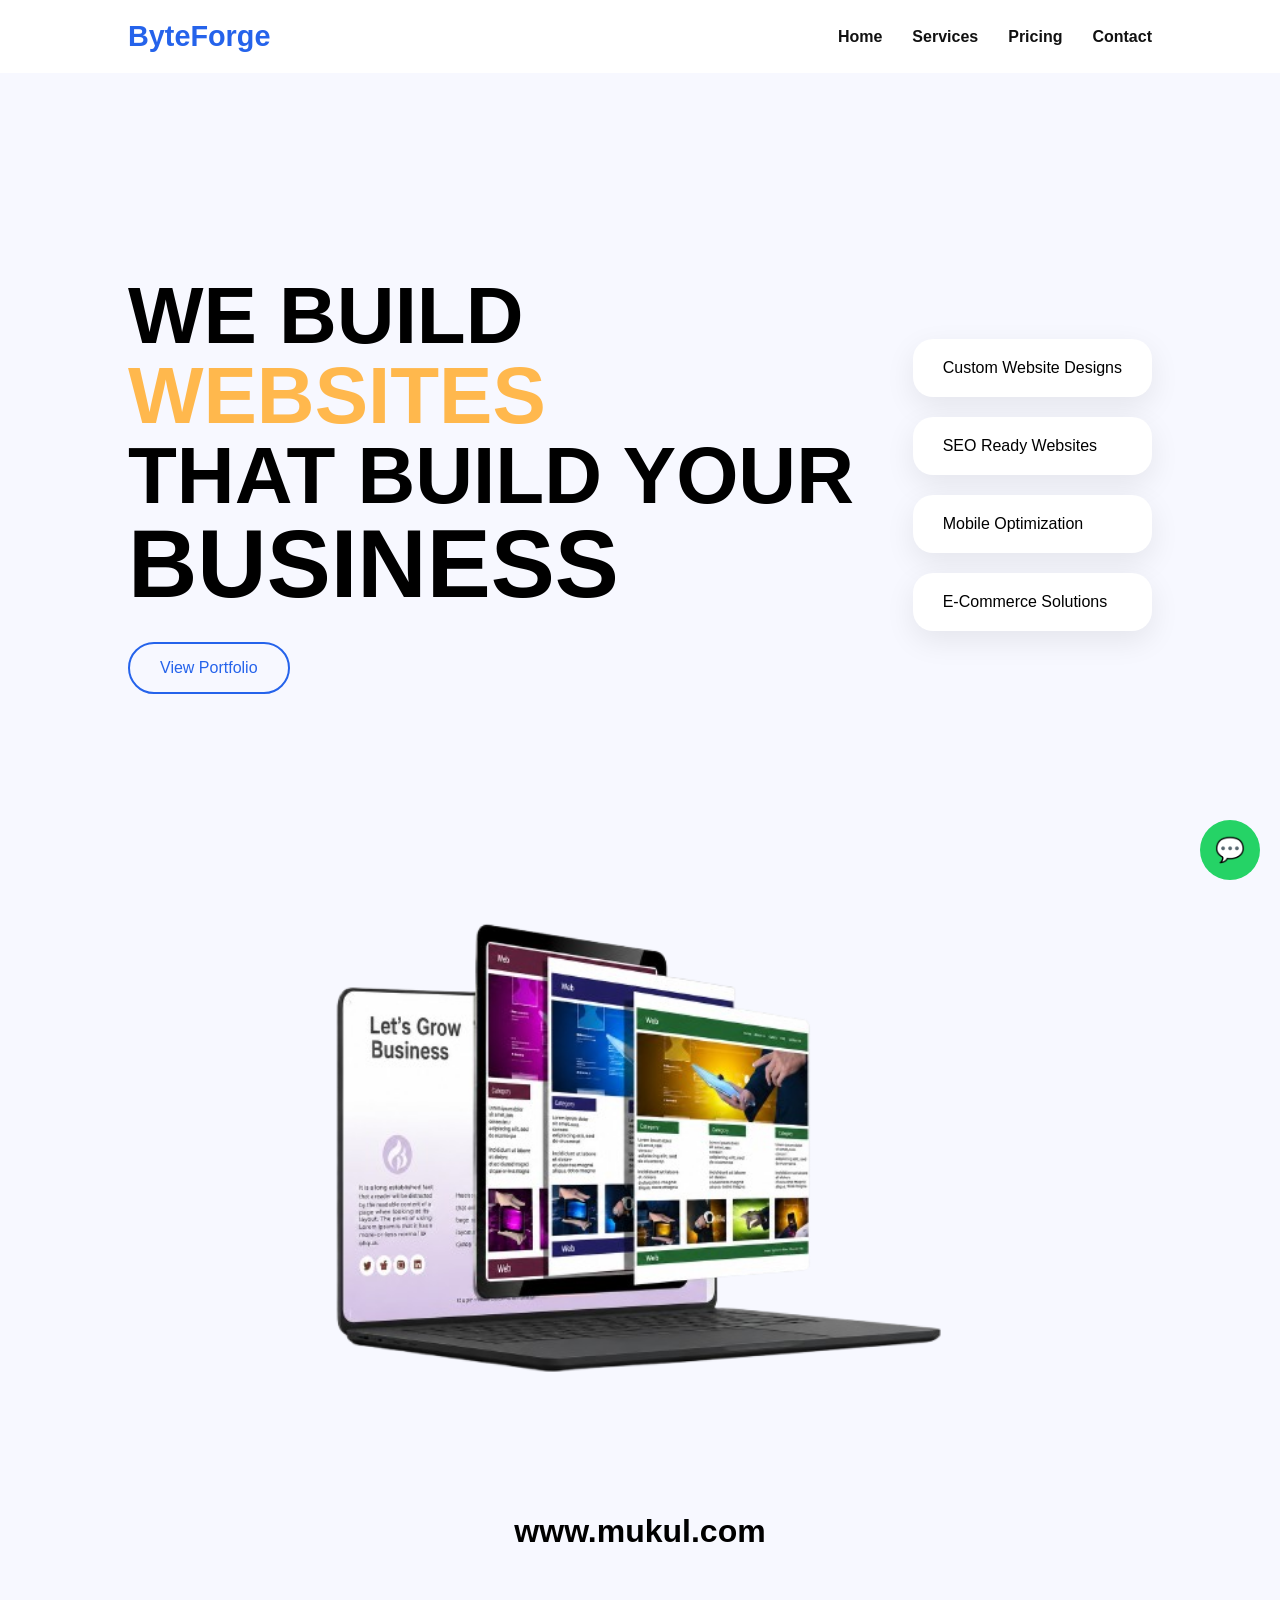
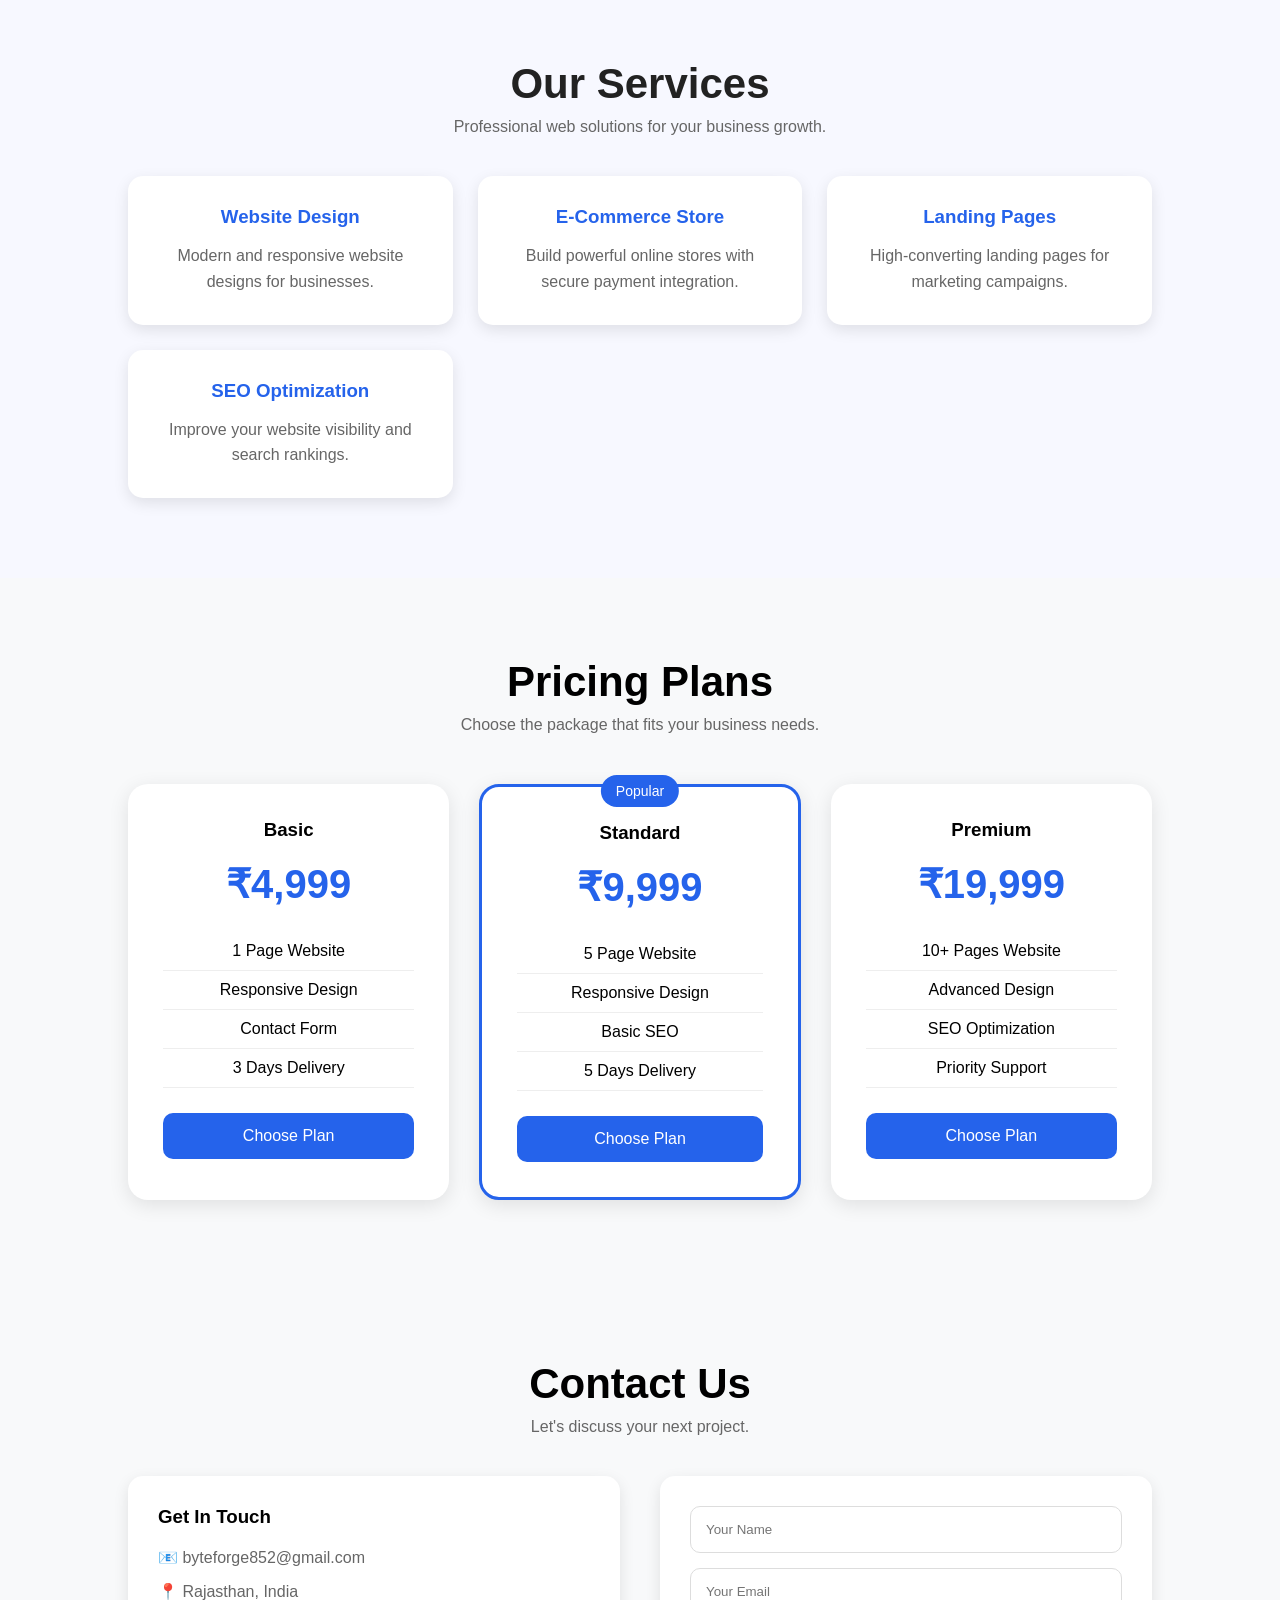
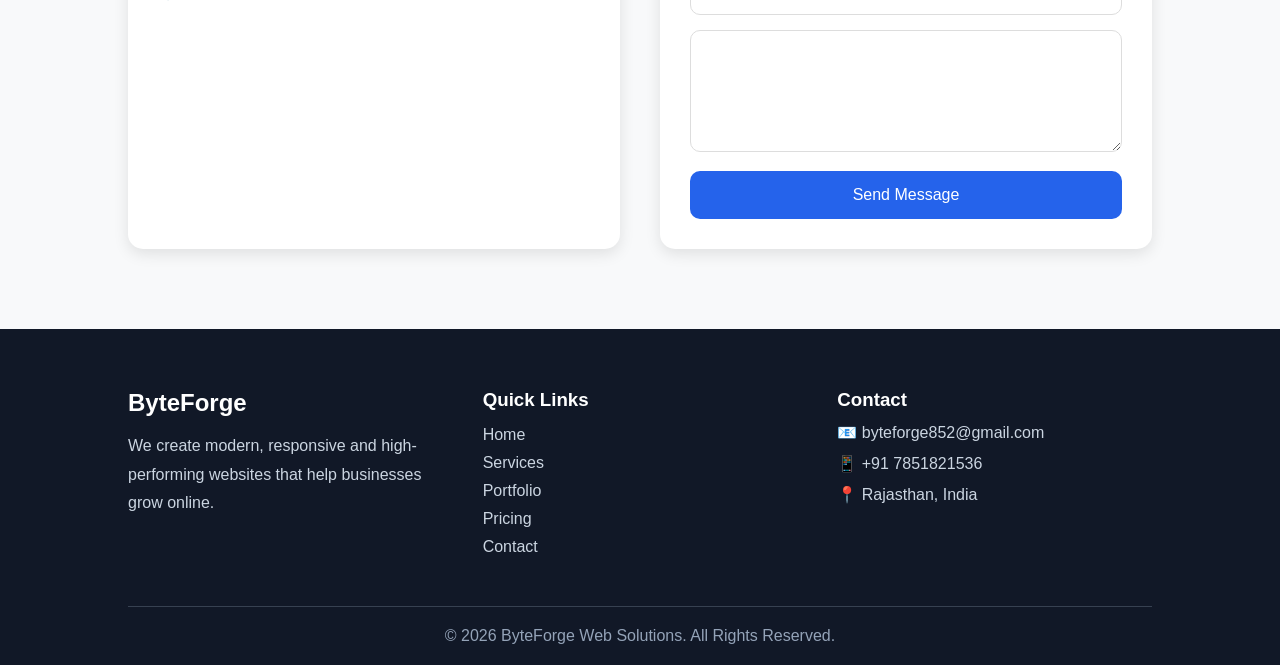
<file: index.html>
<!DOCTYPE html>
<html lang="en">

<head>
    <meta charset="UTF-8">
    <meta name="viewport" content="width=device-width, initial-scale=1.0">
    <title>ByteForge Web Solution</title>

    <link rel="stylesheet" href="style.css">
    <link rel="stylesheet" href="script.js">
    <link rel="icon" type="image/png" href="logo-bf.png">
</head>

<body>

    <!-- Navbar -->
    <nav class="navbar">
        <div class="logo">ByteForge</div>

        <ul class="nav-links">
            <li><a href="#home">Home</a></li>
            <li><a href="#services">Services</a></li>
            <!-- <li><a href="#portfolio">Portfolio</a></li> -->
            <li><a href="#pricing">Pricing</a></li>
            <li><a href="#contact">Contact</a></li>
        </ul>
    </nav>

    <!-- Hero Section -->
    <section class="hero" id="home">

        <div class="hero-left">

            <h1>
                WE BUILD <br>
                <span>WEBSITES</span><br>
                THAT BUILD YOUR<br>
                <strong>BUSINESS</strong>
            </h1>

            <div class="hero-buttons">

                <!-- <a href="#contact" class="btn-primary">
                    Get Free Quote
                </a> -->

                <a href="portfolio.html" class="btn-secondary">
                    View Portfolio
                </a>

            </div>

        </div>

        <div class="hero-right">

            <div class="feature-card">
                Custom Website Designs
            </div>

            <div class="feature-card">
                SEO Ready Websites
            </div>

            <div class="feature-card">
                Mobile Optimization
            </div>

            <div class="feature-card">
                E-Commerce Solutions
            </div>

        </div>

    </section>

    <!-- Laptop Mockup -->
    <div class="laptop-container">
        <img src="ChatGPT_Image_Jun_6__2026__12_45_48_PM-removebg-preview.png" alt="">
    </div>
    <div class="com">
        <h1>www.mukul.com</h1>
    </div>
    <!-- WhatsApp Button -->
    <a href="https://wa.me/917851821536?text=Hello%20ByteForge%20Team,%20I%20need%20a%20website." class="whatsapp"
        target="_blank">
        💬
    </a>




    <section id="services" class="services">

        <h2>Our Services</h2>
        <p>Professional web solutions for your business growth.</p>

        <div class="service-container">

            <div class="service-card">
                <h3>Website Design</h3>
                <p>Modern and responsive website designs for businesses.</p>
            </div>

            <div class="service-card">
                <h3>E-Commerce Store</h3>
                <p>Build powerful online stores with secure payment integration.</p>
            </div>

            <div class="service-card">
                <h3>Landing Pages</h3>
                <p>High-converting landing pages for marketing campaigns.</p>
            </div>

            <div class="service-card">
                <h3>SEO Optimization</h3>
                <p>Improve your website visibility and search rankings.</p>
            </div>

        </div>

    </section>

    <!-- section-2 -->

    <section id="pricing" class="pricing">

        <h2>Pricing Plans</h2>
        <p>Choose the package that fits your business needs.</p>

        <div class="pricing-container">

            <div class="pricing-card">
                <h3>Basic</h3>
                <div class="price">₹4,999</div>

                <ul>
                    <li>1 Page Website</li>
                    <li>Responsive Design</li>
                    <li>Contact Form</li>
                    <li>3 Days Delivery</li>
                </ul>

                <button class="plan-btn">Choose Plan</button>
            </div>

            <div class="pricing-card popular">
                <span class="badge">Popular</span>

                <h3>Standard</h3>
                <div class="price">₹9,999</div>

                <ul>
                    <li>5 Page Website</li>
                    <li>Responsive Design</li>
                    <li>Basic SEO</li>
                    <li>5 Days Delivery</li>
                </ul>

                <button class="plan-btn">Choose Plan</button>
            </div>

            <div class="pricing-card">
                <h3>Premium</h3>
                <div class="price">₹19,999</div>

                <ul>
                    <li>10+ Pages Website</li>
                    <li>Advanced Design</li>
                    <li>SEO Optimization</li>
                    <li>Priority Support</li>
                </ul>

                <button class="plan-btn">Choose Plan</button>
            </div>

        </div>

    </section>

    <div class="modal" id="quoteModal">
        <div class="modal-content">

            <span class="close-btn">&times;</span>

            <h2>Project Inquiry Form</h2>

            <form id="quoteForm">

                <input type="text" id="clientName" placeholder="Full Name" required>

                <input type="email" id="clientEmail" placeholder="Email Address" required>

                <input type="tel" id="clientPhone" placeholder="Phone Number" required>

                <input type="text" id="selectedPlan" readonly>

                <textarea id="projectDetails" placeholder="Tell us about your project..." rows="5" required>
</textarea>

                <button type="submit">Submit</button>

            </form>

        </div>
    </div>

    <!-- contect section -->

    <section id="contact" class="contact">

        <h2>Contact Us</h2>
        <p>Let's discuss your next project.</p>

        <div class="contact-container">

            <div class="contact-info">
                <h3>Get In Touch</h3>

                <p>📧 byteforge852@gmail.com</p>
                <!-- <p>📱 +91 7851821536</p> -->
                <p>📍 Rajasthan, India</p>
            </div>

            <form class="contact-form" id="contactForm">

                <input type="text" id="name" placeholder="Your Name" required>

                <input type="email" id="email" placeholder="Your Email" required>

                <textarea id="message" rows="6" placeholder="Your Message" required>
            </textarea>

                <button type="submit">
                    Send Message
                </button>

            </form>

        </div>

    </section>

    <footer class="footer">

    <div class="footer-container">

        <div class="footer-about">
            <h2>ByteForge</h2>
            <p>
                We create modern, responsive and high-performing websites
                that help businesses grow online.
            </p>
        </div>

        <div class="footer-links">
            <h3>Quick Links</h3>

            <ul>
                <li><a href="#home">Home</a></li>
                <li><a href="#services">Services</a></li>
                <li><a href="portfolio.html">Portfolio</a></li>
                <li><a href="#pricing">Pricing</a></li>
                <li><a href="#contact">Contact</a></li>
            </ul>
        </div>

        <div class="footer-contact">
            <h3>Contact</h3>

            <p>📧 byteforge852@gmail.com</p>
            <p>📱 +91 7851821536</p>
            <p>📍 Rajasthan, India</p>
        </div>

    </div>

    <div class="footer-bottom">
        <p>
            © 2026 ByteForge Web Solutions. All Rights Reserved.
        </p>
    </div>

</footer>
    <script src="script.js"></script>

</body>

</html>
</file>
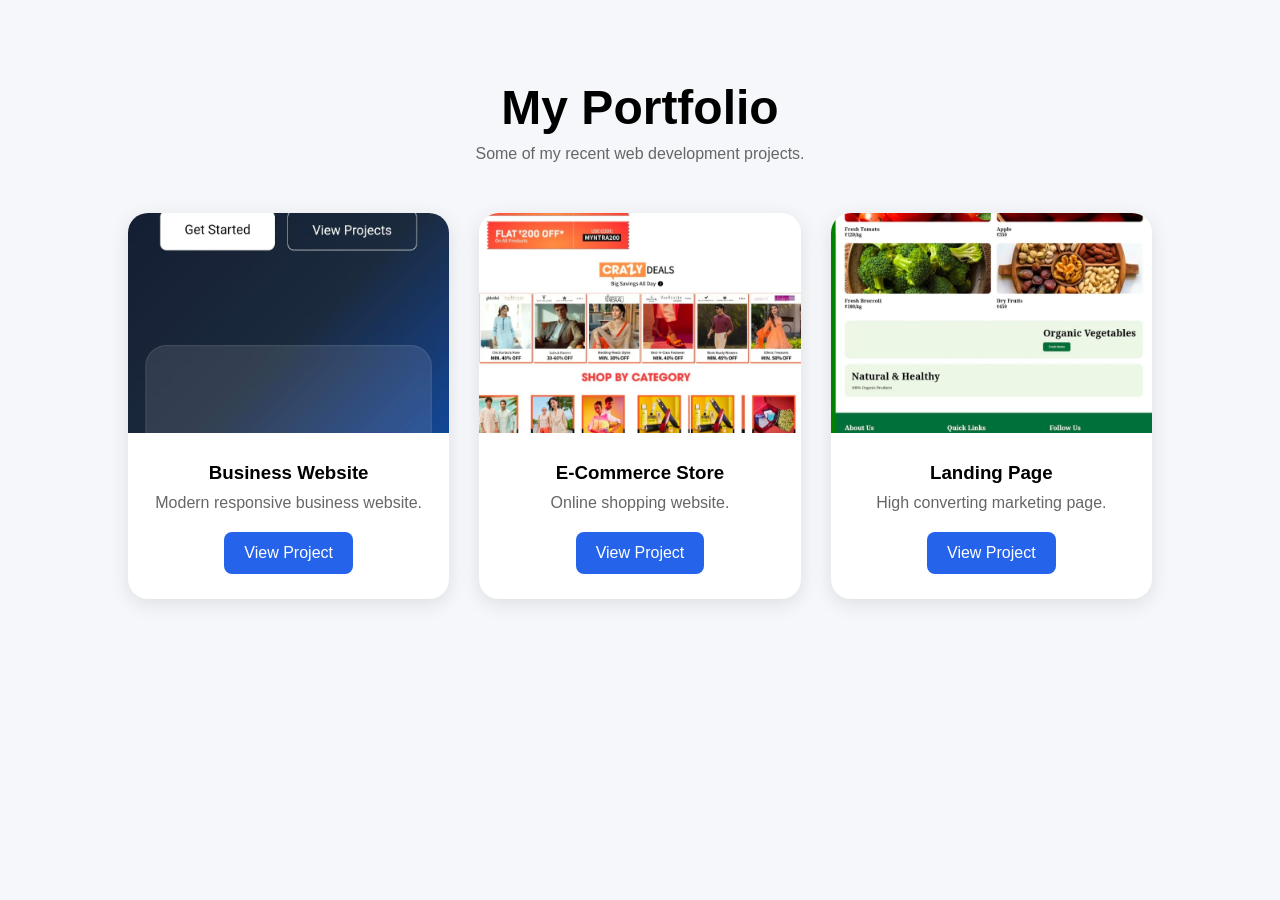
<file: portfolio.html>
<!DOCTYPE html>
<html lang="en">
<head>
<meta charset="UTF-8">
<meta name="viewport" content="width=device-width, initial-scale=1.0">
<title>Portfolio | ByteForge</title>
<link rel="stylesheet" href="portfolio.css">
</head>
<body>

<section class="portfolio">

    <h1>My Portfolio</h1>
    <p>Some of my recent web development projects.</p>

    <div class="portfolio-container">

        <div class="portfolio-card">
            <img src="images/business .jpeg" alt="Project 1">

            <div class="portfolio-content">
                <h3>Business Website</h3>
                <p>Modern responsive business website.</p>

                <a href=" https://mukulsen15.github.io/business-website/" target="_blank">
                    View Project
                </a>
            </div>
        </div>

        <div class="portfolio-card">
            <img src="images/myntra.jpeg" alt="Project 2">

            <div class="portfolio-content">
                <h3>E-Commerce Store</h3>
                <p>Online shopping website.</p>

                <a href=" https://mukulsen15.github.io/myntra/" target="_blank">
                    View Project
                </a>
            </div>
        </div>

        <div class="portfolio-card">
            <img src="images/food.jpeg" alt="Project 3">

            <div class="portfolio-content">
                <h3>Landing Page</h3>
                <p>High converting marketing page.</p>

                <a href="https://mukulsen15.github.io/organic-food-website/" target="_blank">
                    View Project
                </a>
            </div>
        </div>

    </div>

</section>

<script src="portfolio.js"></script>

</body>
</html>
</file>
<file: style.css>
*{
    margin:0;
    padding:0;
    box-sizing:border-box;
}

html{
    scroll-behavior:smooth;
}

body{
    font-family:Arial, sans-serif;
    background:#f7f8ff;
}

/* Navbar */

.navbar{
    position:fixed;
    top:0;
    width:100%;
    display:flex;
    justify-content:space-between;
    align-items:center;
    padding:20px 10%;
    background:rgba(255,255,255,.95);
    backdrop-filter:blur(10px);
    z-index:1000;
}

.logo{
    font-size:1.8rem;
    font-weight:bold;
    color:#2563eb;
}

.nav-links{
    display:flex;
    gap:30px;
    list-style:none;
}

.nav-links a{
    text-decoration:none;
    color:#111;
    font-weight:600;
    transition:.3s;
}

.nav-links a:hover{
    color:#2563eb;
}

/* Hero */

.hero{
    min-height:100vh;
    display:flex;
    justify-content:space-between;
    align-items:center;
    padding:120px 10% 50px;
}

.hero-left h1{
    font-size:5rem;
    line-height:1;
}

.hero-left span{
    color:#ffb84d;
}

.hero-left strong{
    font-size:6rem;
}

/* Buttons */

.hero-buttons{
    margin-top:30px;
    display:flex;
    gap:20px;
}

.btn-primary{
    background:#2563eb;
    color:white;
    padding:15px 30px;
    border-radius:50px;
    text-decoration:none;
    transition:.3s;
}

.btn-primary:hover{
    transform:translateY(-5px);
}

.btn-secondary{
    border:2px solid #2563eb;
    color:#2563eb;
    padding:15px 30px;
    border-radius:50px;
    text-decoration:none;
}

/* Feature Cards */

.hero-right{
    display:flex;
    flex-direction:column;
    gap:20px;
}

.feature-card{
    background:white;
    padding:20px 30px;
    border-radius:20px;
    box-shadow:0 10px 30px rgba(0,0,0,.08);

    opacity:0;
    transform:translateY(50px);

    transition:.8s;
}

.feature-card:hover{
    transform:translateY(0) translateX(10px);
    box-shadow:0 15px 40px rgba(37,99,235,.25);
}

.feature-card.show{
    opacity:1;
    transform:translateY(0);
}

/* Laptop */

.laptop-container{
    width: 100%;
    display: flex;
    justify-content: center;
    align-items: center;
    margin-bottom: 80px;
   
    animation:float 4s ease-in-out infinite;
}

.laptop-container img{
    width:800px;
    max-width:90%;
    height: auto;
}

@keyframes float{

0%{
transform:translateY(0);
}

50%{
transform:translateY(-15px);
}

100%{
transform:translateY(0);
}

}

/* WhatsApp */

.whatsapp{
    position:fixed;
    bottom:20px;
    right:20px;

    width:60px;
    height:60px;

    background:#25D366;
    color:white;

    display:flex;
    justify-content:center;
    align-items:center;

    border-radius:50%;
    font-size:1.5rem;
    text-decoration:none;
}

/* Mobile */

@media(max-width:768px){

.hero{
    flex-direction:column;
    text-align:center;
    gap:40px;
}

.hero-left h1{
    font-size:3rem;
}

.hero-left strong{
    font-size:4rem;
}

.nav-links{
    display:none;
}

.hero-buttons{
    justify-content:center;
}

}

.com{
    text-align: center;
    margin-top: 20px;
    margin-bottom: 30px;
}










.services{
    padding:80px 10%;
    text-align:center;
}

.services h2{
    font-size:42px;
    margin-bottom:10px;
    color:#222;
}

.services p{
    color:#666;
    margin-bottom:40px;
}

.service-container{
    display:grid;
    grid-template-columns:repeat(auto-fit,minmax(250px,1fr));
    gap:25px;
}

.service-card{
    background:white;
    padding:30px;
    border-radius:15px;
    box-shadow:0 5px 15px rgba(0,0,0,0.1);
    transition:0.3s ease;
    cursor:pointer;
}

.service-card:hover{
    transform:translateY(-10px);
}

.service-card.active{
    transform:scale(1.05);
}

.service-card h3{
    color:#2563eb;
    margin-bottom:15px;
}

.service-card p{
    margin:0;
    line-height:1.6;
}

/* section-2 */

.pricing{
    padding:80px 10%;
    text-align:center;
    background:#f8f9fa;
}

.pricing h2{
    font-size:42px;
    margin-bottom:10px;
}

.pricing p{
    color:#666;
    margin-bottom:50px;
}

.pricing-container{
    display:grid;
    grid-template-columns:repeat(auto-fit,minmax(280px,1fr));
    gap:30px;
}

.pricing-card{
    background:#fff;
    padding:35px;
    border-radius:20px;
    box-shadow:0 5px 20px rgba(0,0,0,0.1);
    position:relative;
    transition:0.3s ease;
}

.pricing-card:hover{
    transform:translateY(-10px);
}

.popular{
    border:3px solid #2563eb;
}

.badge{
    position:absolute;
    top:-12px;
    left:50%;
    transform:translateX(-50%);
    background:#2563eb;
    color:white;
    padding:8px 15px;
    border-radius:20px;
    font-size:14px;
}

.price{
    font-size:40px;
    font-weight:bold;
    color:#2563eb;
    margin:20px 0;
}

.pricing-card ul{
    list-style:none;
    margin:25px 0;
}

.pricing-card ul li{
    padding:10px 0;
    border-bottom:1px solid #eee;
}

.plan-btn{
    width:100%;
    padding:14px;
    border:none;
    border-radius:10px;
    background:#2563eb;
    color:white;
    font-size:16px;
    cursor:pointer;
    transition:0.3s;
}

.plan-btn:hover{
    background:#1d4ed8;
}

.selected{
    transform:scale(1.05);
}

/* details-popup */


.modal{
    display:none;
    position:fixed;
    top:0;
    left:0;
    width:100%;
    height:100%;
    background:rgba(0,0,0,0.6);
    justify-content:center;
    align-items:center;
    z-index:999;
}

.modal-content{
    background:white;
    width:90%;
    max-width:500px;
    padding:30px;
    border-radius:15px;
    position:relative;
}

.close-btn{
    position:absolute;
    right:20px;
    top:15px;
    font-size:28px;
    cursor:pointer;
}

.modal-content h2{
    margin-bottom:20px;
}

.modal-content input,
.modal-content textarea{
    width:100%;
    padding:12px;
    margin-bottom:15px;
    border:1px solid #ddd;
    border-radius:8px;
}

.modal-content button{
    width:100%;
    padding:12px;
    border:none;
    background:#2563eb;
    color:white;
    border-radius:8px;
    cursor:pointer;
}



/* contect section */

.contact{
    padding:80px 10%;
    background:#f8f9fa;
}

.contact h2{
    text-align:center;
    font-size:42px;
    margin-bottom:10px;
}

.contact p{
    text-align:center;
    color:#666;
    margin-bottom:40px;
}

.contact-container{
    display:grid;
    grid-template-columns:1fr 1fr;
    gap:40px;
}

.contact-info{
    background:white;
    padding:30px;
    border-radius:15px;
    box-shadow:0 5px 15px rgba(0,0,0,0.1);
}

.contact-info h3{
    margin-bottom:20px;
}

.contact-info p{
    text-align:left;
    margin:15px 0;
}

.contact-form{
    background:white;
    padding:30px;
    border-radius:15px;
    box-shadow:0 5px 15px rgba(0,0,0,0.1);
}

.contact-form input,
.contact-form textarea{
    width:100%;
    padding:15px;
    margin-bottom:15px;
    border:1px solid #ddd;
    border-radius:10px;
}

.contact-form button{
    width:100%;
    padding:15px;
    border:none;
    border-radius:10px;
    background:#2563eb;
    color:white;
    font-size:16px;
    cursor:pointer;
}

.contact-form button:hover{
    background:#1d4ed8;
}

@media(max-width:768px){

    .contact-container{
        grid-template-columns:1fr;
    }

}

/* footer section */

.footer{
    background:#111827;
    color:white;
    padding:60px 10% 20px;
}

.footer-container{
    display:grid;
    grid-template-columns:repeat(auto-fit,minmax(250px,1fr));
    gap:40px;
}

.footer-about p{
    margin-top:15px;
    line-height:1.8;
    color:#cbd5e1;
}

.footer-links ul{
    list-style:none;
    margin-top:15px;
}

.footer-links li{
    margin:10px 0;
}

.footer-links a{
    color:#cbd5e1;
    text-decoration:none;
    transition:.3s;
}

.footer-links a:hover{
    color:#3b82f6;
}

.footer-contact p{
    margin:12px 0;
    color:#cbd5e1;
}

.footer-bottom{
    text-align:center;
    margin-top:40px;
    padding-top:20px;
    border-top:1px solid #374151;
}

.footer-bottom p{
    color:#94a3b8;
}
</file>
<file: portfolio.css>
*{
    margin:0;
    padding:0;
    box-sizing:border-box;
    font-family:Arial,sans-serif;
}

body{
    background:#f5f7fa;
}

.portfolio{
    padding:80px 10%;
    text-align:center;
}

.portfolio h1{
    font-size:48px;
    margin-bottom:10px;
}

.portfolio p{
    color:#666;
    margin-bottom:50px;
}

.portfolio-container{
    display:grid;
    grid-template-columns:repeat(auto-fit,minmax(320px,1fr));
    gap:30px;
}

.portfolio-card{
    background:white;
    border-radius:20px;
    overflow:hidden;
    box-shadow:0 5px 20px rgba(0,0,0,.1);
    transition:.3s;
}

.portfolio-card:hover{
    transform:translateY(-10px);
}

.portfolio-card img{
    width:100%;
    height:220px;
    object-fit:cover;
}

.portfolio-content{
    padding:25px;
}

.portfolio-content h3{
    margin-bottom:10px;
}

.portfolio-content p{
    margin-bottom:20px;
}

.portfolio-content a{
    display:inline-block;
    text-decoration:none;
    background:#2563eb;
    color:white;
    padding:12px 20px;
    border-radius:8px;
}
</file>
